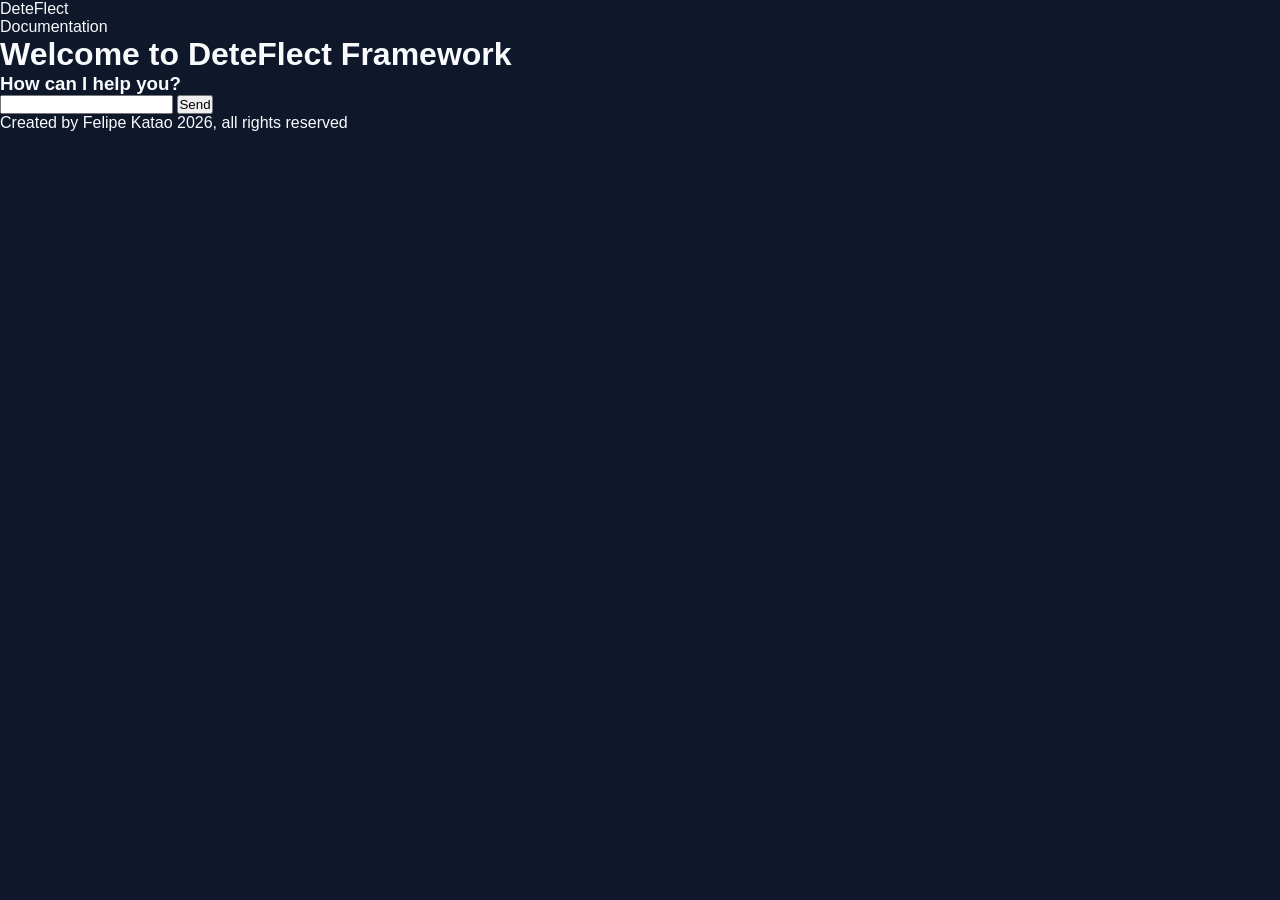
<file: index.html>
<!DOCTYPE html>
<html lang="en">
<head>
    <meta charset="UTF-8">
    <meta name="viewport" content="width=device-width, initial-scale=1.0">
    <link rel="stylesheet" href="./src/css/styels.css">
    <title>DeteFlect Framework</title>
</head>
<body>
    <div class='page'>
        <nav class="nav"> <ul><li class="bold">DeteFlect</li> <li class='content'>Documentation</li> </ul></nav>
        <div id='msg_input' class='msgs'>
            <div id="welcome">
                <h1>Welcome to DeteFlect Framework</h1>
                <h3>How can I help you?</h3>
            </div>
        </div>
        <div class='input_sender'>
            <input type="text" name="input" id="input">
            <button type="submit" id="send">Send</button>
        </div>
    </div>
    <footer>Created by Felipe Katao 2026, all rights reserved </footer>
    <script src="./src/js/Sender_Get_msg.js"></script>
</body>
</html>
</file>
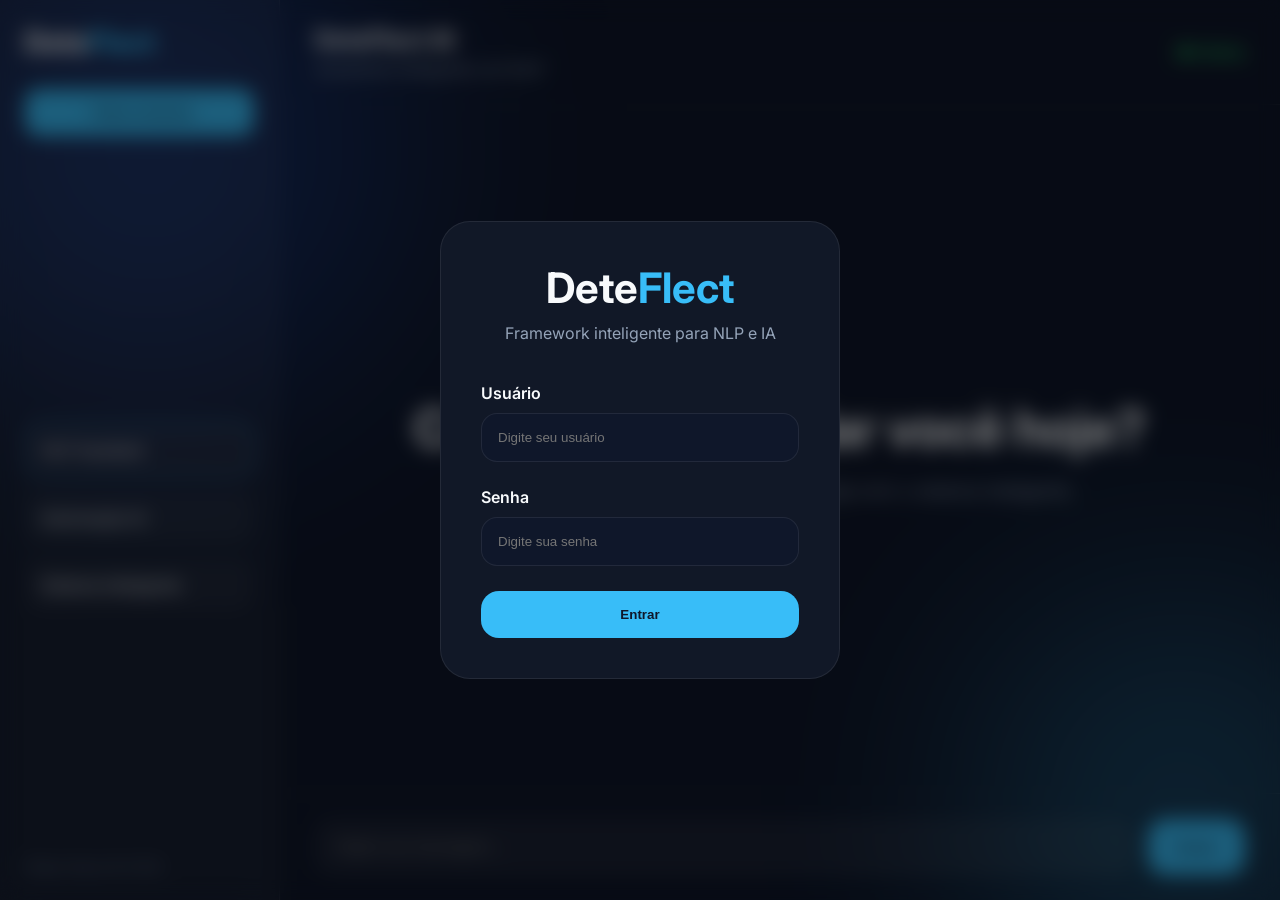
<file: src/index.html>
<!DOCTYPE html>
<html lang="pt-br">
<head>
    <meta charset="UTF-8">
    <meta name="viewport" content="width=device-width, initial-scale=1.0">

    <title>DeteFlect AI</title>

    <link rel="stylesheet" hreF="css/styels.css">

    <link rel="preconnect" href="https://fonts.googleapis.com">
    <link rel="preconnect" href="https://fonts.gstatic.com" crossorigin>

    <link href="https://fonts.googleapis.com/css2?family=Inter:wght@300;400;500;600;700;800;900&display=swap" rel="stylesheet">
</head>

<body>

    <!-- BACKGROUND -->

    <div class="background">

        <div class="sphere sphere1"></div>
        <div class="sphere sphere2"></div>

    </div>

    <!-- LOGIN -->

    <div id="loginModal" class="modal">

        <div class="modal-card">

            <div class="logo-area">
                <h1>Dete<span>Flect</span></h1>
                <p>Framework inteligente para NLP e IA</p>
            </div>

            <div class="input-group">
                <label>Usuário</label>
                <input type="text" id="username" placeholder="Digite seu usuário">
            </div>

            <div class="input-group">
                <label>Senha</label>
                <input type="password" id="password" placeholder="Digite sua senha">
            </div>

            <button id="loginBtn" class="login-btn">
                Entrar
            </button>

        </div>

    </div>

    <!-- APP -->

    <main class="app">

        <!-- SIDEBAR -->

        <aside class="sidebar">

            <div class="sidebar-top">

                <div class="logo">
                    Dete<span>Flect</span>
                </div>

                <button class="new-chat">
                    + Nova conversa
                </button>

            </div>

            <div class="chat-history">

                <div class="history-item active">
                    NLP Assistant
                </div>

                <div class="history-item">
                    Automação IA
                </div>

                <div class="history-item">
                    Sistema Inteligente
                </div>

            </div>

            <div class="sidebar-footer">
                <span>Felipe Katao © 2026</span>
            </div>

        </aside>

        <!-- CHAT -->

        <section class="chat-container">

            <!-- HEADER -->

            <header class="chat-header">

                <div>
                    <h2>DeteFlect AI</h2>
                    <p>Assistente inteligente com NLP</p>
                </div>

                <div class="status">
                    ● Online
                </div>

            </header>

            <!-- CHAT -->

            <div id="messages" class="messages">

                <div class="welcome">

                    <h1>
                        Como posso ajudar você hoje?
                    </h1>

                    <p>
                        Faça perguntas, envie comandos ou interaja
                        com o sistema inteligente.
                    </p>

                </div>

            </div>

            <!-- INPUT -->

            <div class="input-area">

                <div class="input-wrapper">

                    <input
                        type="text"
                        id="input"
                        placeholder="Digite sua mensagem..."
                    >

                    <button id="send">
                        Enviar
                    </button>

                </div>

            </div>

        </section>

    </main>

    <script src="./js/app.js"></script>

</body>
</html>
</file>
<file: src/css/styels.css>
/* ================= RESET ================= */

*{
    margin:0;
    padding:0;
    box-sizing:border-box;
}

body{
    font-family:'Inter', sans-serif;

    background:#0f172a;

    color:#f8fafc;

    overflow:hidden;
}

/* ================= BACKGROUND ================= */

.background{
    position:fixed;

    width:100%;
    height:100vh;

    overflow:hidden;

    z-index:-1;
}

.sphere{
    position:absolute;

    border-radius:50%;

    filter:blur(120px);

    opacity:0.3;

    animation:float 15s infinite ease-in-out;
}

.sphere1{
    width:500px;
    height:500px;

    background:#2563eb;

    top:-100px;
    left:-100px;
}

.sphere2{
    width:400px;
    height:400px;

    background:#38bdf8;

    bottom:-100px;
    right:-100px;
}

@keyframes float{

    0%{
        transform:translate(0,0);
    }

    50%{
        transform:translate(50px,-30px);
    }

    100%{
        transform:translate(0,0);
    }

}

/* ================= APP ================= */

.app{
    display:flex;
    height:100vh;
}

/* ================= SIDEBAR ================= */

.sidebar{
    width:280px;

    background:rgba(255,255,255,0.04);

    border-right:1px solid rgba(255,255,255,0.08);

    backdrop-filter:blur(20px);

    display:flex;
    flex-direction:column;
    justify-content:space-between;

    padding:25px;
}

.logo{
    font-size:28px;
    font-weight:800;
}

.logo span{
    color:#38bdf8;
}

.new-chat{
    width:100%;

    margin-top:30px;

    padding:16px;

    border:none;

    border-radius:14px;

    background:#38bdf8;

    color:#0f172a;

    font-weight:700;

    cursor:pointer;

    transition:0.3s;
}

.new-chat:hover{
    transform:translateY(-3px);
}

.chat-history{
    margin-top:40px;

    display:flex;
    flex-direction:column;
    gap:15px;
}

.history-item{
    padding:16px;

    border-radius:14px;

    background:rgba(255,255,255,0.04);

    cursor:pointer;

    transition:0.3s;
}

.history-item:hover{
    background:rgba(255,255,255,0.08);
}

.active{
    border:1px solid #38bdf8;
}

.sidebar-footer{
    color:#64748b;
    font-size:14px;
}

/* ================= CHAT ================= */

.chat-container{
    flex:1;

    display:flex;
    flex-direction:column;
}

/* ================= HEADER ================= */

.chat-header{
    padding:25px 35px;

    border-bottom:1px solid rgba(255,255,255,0.08);

    display:flex;
    justify-content:space-between;
    align-items:center;

    backdrop-filter:blur(10px);
}

.chat-header h2{
    font-size:24px;
}

.chat-header p{
    color:#94a3b8;
    margin-top:5px;
}

.status{
    color:#22c55e;
    font-weight:600;
}

/* ================= MESSAGES ================= */

.messages{
    flex:1;

    overflow-y:auto;

    padding:40px;

    display:flex;
    flex-direction:column;

    gap:25px;
}

/* ================= WELCOME ================= */

.welcome{
    margin:auto;
    text-align:center;
}

.welcome h1{
    font-size:52px;
    margin-bottom:20px;
}

.welcome p{
    color:#94a3b8;
    font-size:18px;
}

/* ================= MESSAGE ================= */

.message{
    max-width:800px;

    padding:20px 24px;

    border-radius:22px;

    line-height:1.8;

    animation:fadeIn 0.4s ease;
}

.user{
    margin-left:auto;

    background:#38bdf8;

    color:#0f172a;
}

.bot{
    background:rgba(255,255,255,0.06);

    border:1px solid rgba(255,255,255,0.08);
}

@keyframes fadeIn{

    from{
        opacity:0;
        transform:translateY(10px);
    }

    to{
        opacity:1;
        transform:translateY(0);
    }

}

/* ================= INPUT ================= */

.input-area{
    padding:25px 35px;

    border-top:1px solid rgba(255,255,255,0.08);
}

.input-wrapper{
    display:flex;
    gap:15px;
}

.input-wrapper input{
    flex:1;

    background:rgba(255,255,255,0.05);

    border:1px solid rgba(255,255,255,0.08);

    border-radius:18px;

    padding:18px 20px;

    color:#fff;

    font-size:16px;
}

.input-wrapper input:focus{
    outline:none;
    border-color:#38bdf8;
}

.input-wrapper button{
    background:#38bdf8;

    color:#0f172a;

    border:none;

    border-radius:18px;

    padding:0 28px;

    font-weight:700;

    cursor:pointer;

    transition:0.3s;
}

.input-wrapper button:hover{
    transform:translateY(-2px);
}

/* ================= MODAL ================= */

.modal{
    position:fixed;

    width:100%;
    height:100vh;

    background:rgba(0,0,0,0.5);

    display:flex;
    align-items:center;
    justify-content:center;

    z-index:1000;

    backdrop-filter:blur(10px);
}

.modal-card{
    width:400px;

    background:#111827;

    border:1px solid rgba(255,255,255,0.08);

    border-radius:30px;

    padding:40px;
}

.logo-area{
    text-align:center;
    margin-bottom:40px;
}

.logo-area h1{
    font-size:42px;
}

.logo-area span{
    color:#38bdf8;
}

.logo-area p{
    color:#94a3b8;
    margin-top:10px;
}

.input-group{
    margin-bottom:25px;
}

.input-group label{
    display:block;
    margin-bottom:10px;
    font-weight:600;
}

.input-group input{
    width:100%;

    background:#0f172a;

    border:1px solid rgba(255,255,255,0.08);

    border-radius:16px;

    padding:16px;

    color:#fff;
}

.input-group input:focus{
    outline:none;
    border-color:#38bdf8;
}

.login-btn{
    width:100%;

    padding:16px;

    border:none;

    border-radius:18px;

    background:#38bdf8;

    color:#0f172a;

    font-weight:800;

    cursor:pointer;
}

/* ================= RESPONSIVO ================= */

@media(max-width:900px){

    .sidebar{
        display:none;
    }

    .welcome h1{
        font-size:38px;
    }

}
</file>
